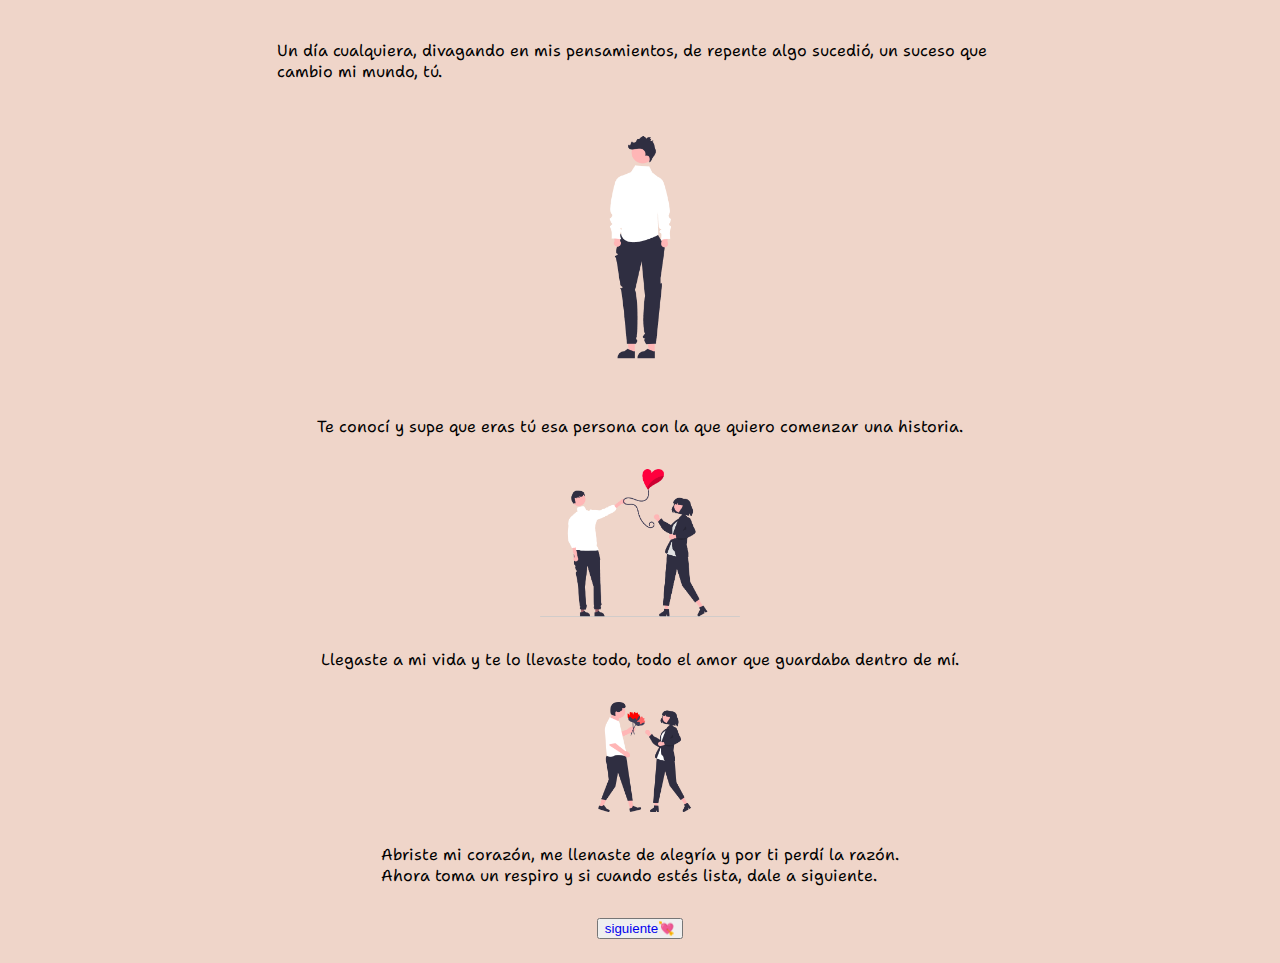
<file: index.html>
<!DOCTYPE html>
<html lang="en">
<head>
    <meta charset="UTF-8">
    <meta http-equiv="X-UA-Compatible" content="IE=edge">
    <meta name="viewport" content="width=device-width, initial-scale=1.0">
    <link rel="stylesheet" href="./style.css">
    <title>Document</title>
</head>
<body>
    <main>
        <!---->
        <section class="contenedor">
            <p>Un día cualquiera, divagando en mis pensamientos, de repente algo sucedió, un suceso que cambio mi mundo, tú.
            </p>
        </section>
        <!---->
        <section class="contenedor">
            <img src="./img/ns1.png">
        </section>
        <!---->
        <section class="contenedor">
            <p>Te conocí y supe que eras tú esa persona con la que quiero comenzar una historia.
            </p>
        </section>
        <!---->
        <section class="contenedor">
            <img src="./img/ns2.png">
        </section>
        <!---->
        <section class="contenedor">
            <p>Llegaste a mi vida y te lo llevaste todo, todo el amor que guardaba dentro de mí.</p>
        </section>
        <!---->
        <section class="contenedor">
            <img src="./img/ns3.png">
        </section>
        <!---->
        <section class="contenedor">
            <p>Abriste mi corazón, me llenaste de alegría y por ti perdí la razón.
                <br>
                Ahora toma un respiro y si cuando estés lista, dale a siguiente.
            </p>
            
            
        </section>
        <section class="contenedor">
            <button><a href="pregunta.html">siguiente💘</a></button>
        </section>
    </main>
</body>
</html>
</file>
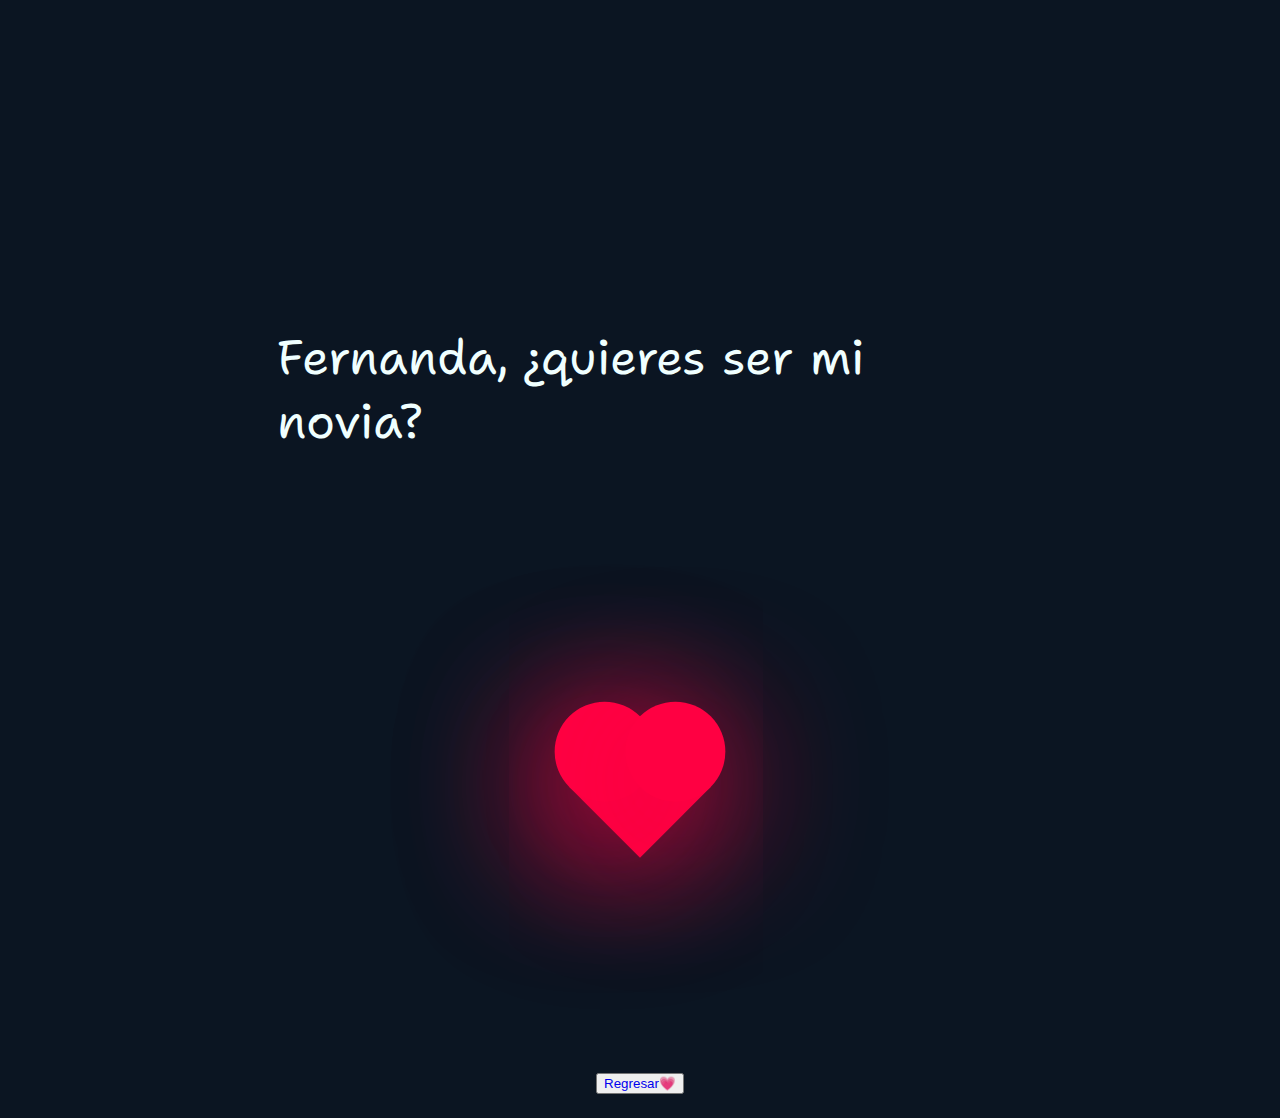
<file: pregunta.html>
<!DOCTYPE html>
<html lang="en">
<head>
    <meta charset="UTF-8">
    <meta http-equiv="X-UA-Compatible" content="IE=edge">
    <meta name="viewport" content="width=device-width, initial-scale=1.0">
    <link rel="stylesheet" href="style2.css">
    <title>Document</title>
</head>
<body>
    <main>
        <section class="contenedor">
            <p>Fernanda, ¿quieres ser mi novia?</p>
            
        </section>
        
        
        <section id="corazoncontenedor" >
            <div id="corazon"></div>
        </section>
        <section class="contenedor">
            <button><a href="index.html">Regresar💗</a></button>
        </section>
        
    </main>
    
</body>
</html>
</file>
<file: style.css>
@import url('https://fonts.googleapis.com/css2?family=Caveat&family=Chakra+Petch&family=Shantell+Sans:ital,wght@1,300&display=swap');
/*
font-family: 'Chakra Petch', sans-serif;
font-family: 'Shantell Sans', cursive;
font-family: 'Caveat', cursive;

*/
body{
    display: flex;
    justify-content: center;
    background: #EFD5C9;
}
main{
    
    width: 60%;
    
    

}
main .contenedor{
    display: flex;
    justify-content: center;
    
    background: #EFD5C9;
    margin: 1em;
}

.contenedor img{
    width: 200px;
    
}
.contenedor p{
    font-family: 'Shantell Sans', cursive;
}
button a{
    text-decoration: none;
    
}
</file>
<file: style2.css>
@import url('https://fonts.googleapis.com/css2?family=Caveat&family=Chakra+Petch&family=Shantell+Sans:ital,wght@1,300&display=swap');
/*
font-family: 'Shantell Sans', cursive;
*/
body{
    display: flex;
    justify-content: center;
    background: #0B1522;
}
main{
    margin-top: 20%;
    width: 60%;
    
    

}
main .contenedor{
    display: flex;
    justify-content: center;
    
    background: #0B1522;
    margin: 1em;
}

.contenedor img{
    width: 200px;
    
}
.contenedor p{
    font-family: 'Shantell Sans', cursive;
    font-size: 3em;
    color: azure;
}
button a{
    text-decoration: none;
}

#corazoncontenedor{
    
    
    margin-left: 0%;
    
    min-height: 60vh;
    display: flex;
    align-items: center;
    justify-content: center;
    background: #0B1522;
}
#corazon{
    
    height: 100px;
    width: 100px;
    background-color: #FF0042;
    position: relative;
    transform: rotate(45deg);
    box-shadow: -20px 20px 150px #f20044;
    animation: palpitar 0.5s linear infinite alternate;
}
@keyframes palpitar{
    0%{transform: rotate(45deg) scale(1.10);}
    80%{transform: rotate(45deg) scale(1.0);}
    100%{transform: rotate(45deg) scale(0.8);}
}
#corazon::before{
    content: "";
    position: absolute;
    height: 100px;
    width: 100px;
    background: #FF0042;
    right: 50%;
    border-radius: 50%;
    box-shadow: 20px 20px 150px #f20044;
}
#corazon::after{
    content: "";
    position: absolute;
    height: 100px;
    width: 100px;
    background: #FF0042;
    top: -50%;
    border-radius: 50%;
    box-shadow: 20px 20px 150px #f20044;
}
</file>
